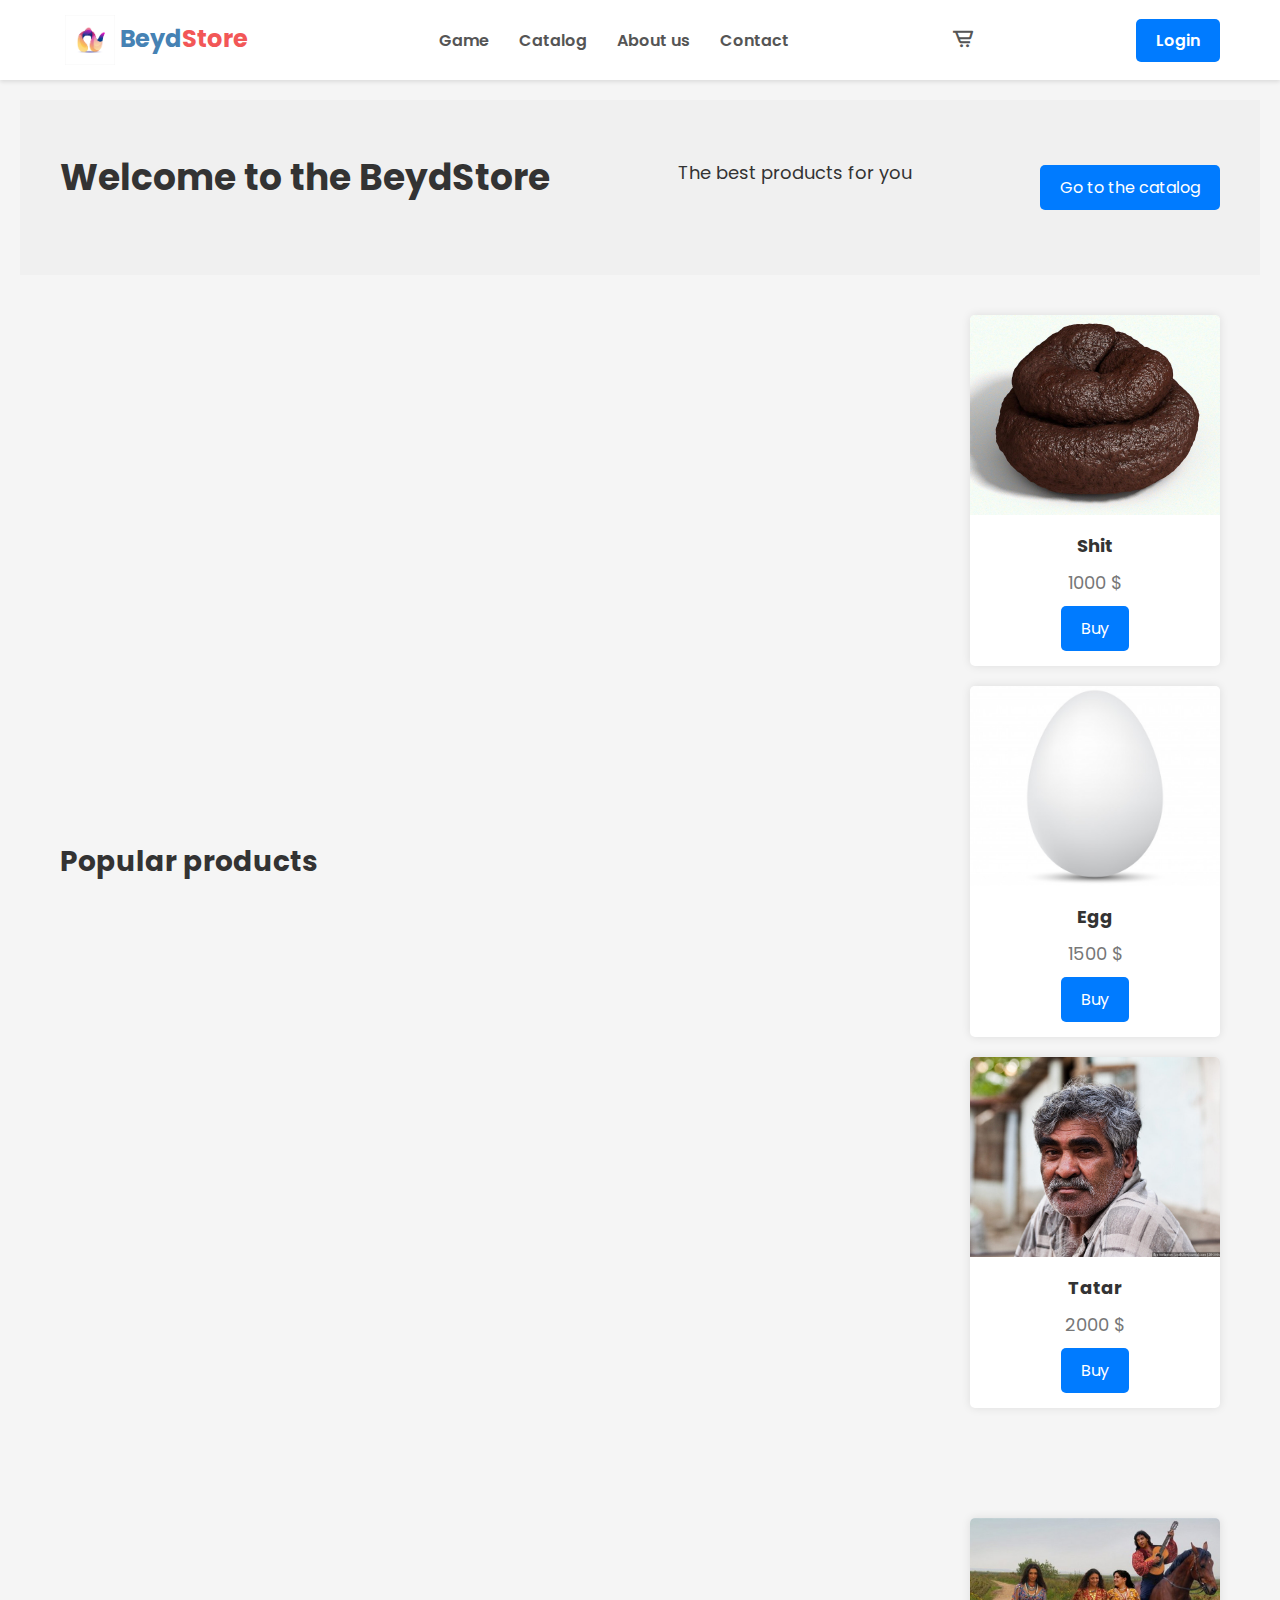
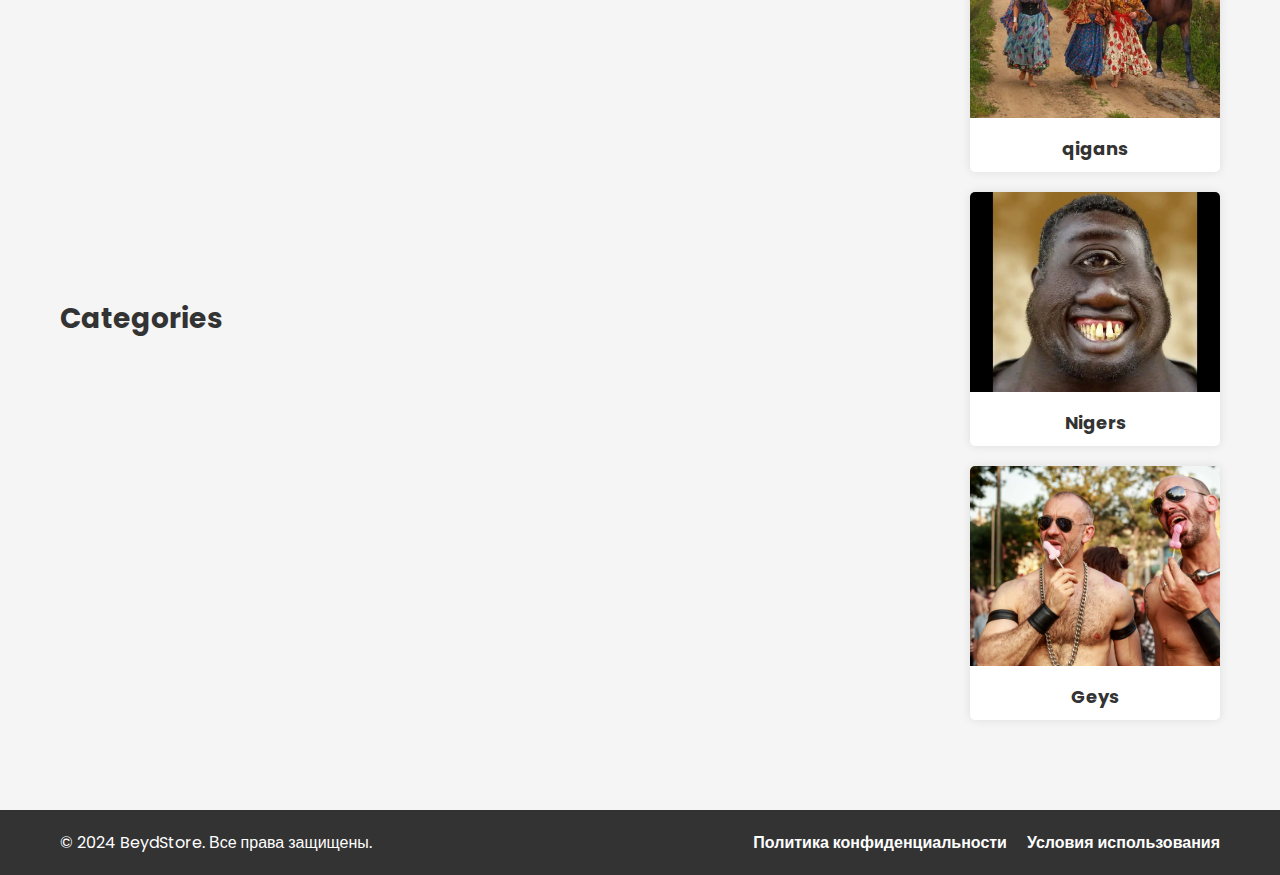
<file: BeydStore/index.html>
<!DOCTYPE html>
<html lang="en">
<head>
    <meta charset="UTF-8">
    <meta name="viewport" content="width=device-width, initial-scale=1.0">
    <title>BeydStore</title>
    <link rel="stylesheet" href="style_shop.css">
     <link href='https://unpkg.com/boxicons@2.1.4/css/boxicons.min.css' rel='stylesheet'>
    <link rel="preconnect" href="https://fonts.googleapis.com">
    <link rel="preconnect" href="https://fonts.gstatic.com" crossorigin>
    <link href="https://fonts.googleapis.com/css2?family=Montserrat:wght@400;700&family=Poppins:wght@400;600&display=swap" rel="stylesheet">
    <script src="script.js" defer></script>
</head>
<body>
    <header>
        <div class="container">
            <div class="logo">
                <a href="#">
                    <img src="ico.ico" alt="Логотип" class="logo-image">
                    <a href="shop.html"><span class="logo-my">Beyd</span><span class="logo-store">Store</span></a>
                </a>
            </div>
            <nav>
                <ul>
                    <li><a href="Game.html">Game</a></li>
                    <li><a href="#">Catalog</a></li>
                    <li><a href="#">About us</a></li>
                    <li><a href="contact.html">Contact</a></li>
                </ul>
            </nav>
            <div class="cart">
              <a href="bascket.html"><i class='bx bx-cart-alt'></i></a>
            </div>
             <div class="login-btn">
                <a href="login.html">Login</a>
            </div>
        </div>
    </header>

    <main>
        <section class="hero">
            <div class="container">
                <h1>Welcome to the BeydStore</h1>
                <p>The best products for you</p>
                    <a href="#" class="button-hero">Go to the catalog</a>
            </div>
        </section>
         <section class="featured-products">
            <div class="container">
                <h2>Popular products</h2>
                <div class="products-grid">
                     <div class="product">
                        <img src="pictures1.jpg" alt="Product 1"  class="product-image" > <!-- Замените src на путь к вашей фотографии -->
                         <h3>Shit</h3>
                         <p class="product-price">1000 $</p>
                         <a href="#" class="buy-button">Buy</a>
                     </div>
                      <div class="product">
                          <img src="pictures2.jpg" alt="Product 2" class="product-image"> <!-- Замените src на путь к вашей фотографии -->
                        <h3>Egg</h3>
                        <p class="product-price">1500 $</p>
                        <a href="#" class="buy-button">Buy</a>
                    </div>
                    <div class="product">
                         <img src="pictures3.jpg" alt="Product 3" class="product-image"> <!-- Замените src на путь к вашей фотографии -->
                        <h3>Tatar</h3>
                        <p class="product-price">2000 $</p>
                        <a href="#" class="buy-button">Buy</a>
                   </div>
                </div>
            </div>
        </section>
        <section class="categories">
            <div class="container">
                <h2>Categories</h2>
                <div class="categories-grid">
                    <div class="category">
                         <img src="picturies4.jpg" alt="Category 1" class="category-image"> <!-- Замените src на путь к вашей фотографии -->
                         <h3>qigans</h3>
                     </div>
                    <div class="category">
                          <img src="pictures5.jpg" alt="Category 2" class="category-image"> <!-- Замените src на путь к вашей фотографии -->
                        <h3>Nigers</h3>
                    </div>
                    <div class="category">
                        <img src="picturies6.jpg" alt="Category 3" class="category-image"> <!-- Замените src на путь к вашей фотографии -->
                        <h3>Geys</h3>
                    </div>
                </div>
            </div>
        </section>
    </main>

     <footer>
        <div class="container">
            <p>&copy; 2024 BeydStore. Все права защищены.</p>
            <nav>
                <ul>
                    <li><a href="#">Политика конфиденциальности</a></li>
                    <li><a href="#">Условия использования</a></li>
                </ul>
            </nav>
        </div>
    </footer>

</body>
</html>
</file>
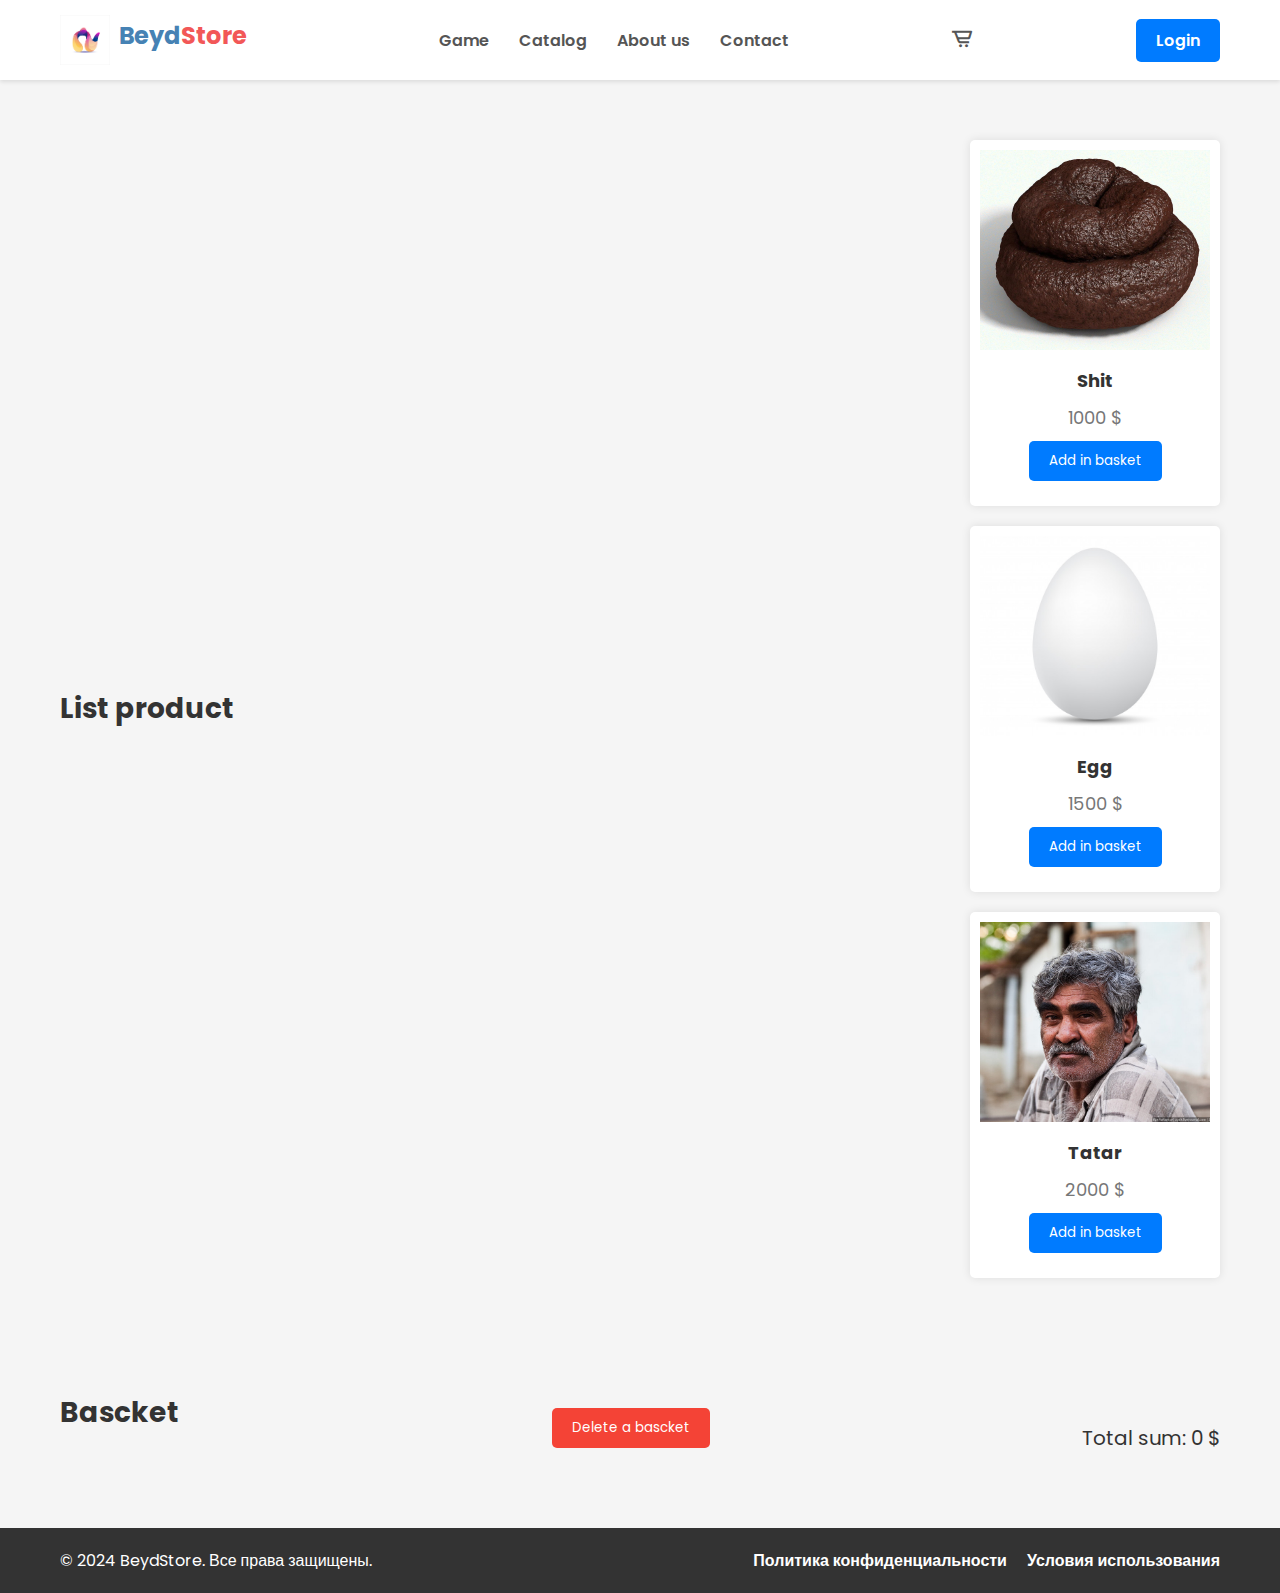
<file: BeydStore/bascket.html>
<!DOCTYPE html>
<html lang="en">
<head>
    <meta charset="UTF-8">
    <meta name="viewport" content="width=device-width, initial-scale=1.0">
    <title>BascketProduct</title>
    <link rel="stylesheet" href="bascket_style.css">
     <link href='https://unpkg.com/boxicons@2.1.4/css/boxicons.min.css' rel='stylesheet'>
    <link rel="preconnect" href="https://fonts.googleapis.com">
    <link rel="preconnect" href="https://fonts.gstatic.com" crossorigin>
    <link href="https://fonts.googleapis.com/css2?family=Montserrat:wght@400;700&family=Poppins:wght@400;600&display=swap" rel="stylesheet">
    <link rel="icon" href="bascket.ico">
</head>
<body>
    <header>
        <div class="container">
            <div class="logo">
                <img src="ico.ico" alt="Логотип" class="logo-image">
                <a href="shop.html"><span class="logo-my">Beyd</span><span class="logo-store">Store</span></a>
            </div>
            <nav>
                <ul>
                    <li><a href="Game.html">Game</a></li>
                    <li><a href="#">Catalog</a></li>
                    <li><a href="#">About us</a></li>
                    <li><a href="contact.html">Contact</a></li>
                </ul>
            </nav>
            <div class="cart">
              <a href="bascket.html"><i class='bx bx-cart-alt'></i></a>
            </div>
             <div class="login-btn">
                <a href="login.html">Login</a>
            </div>
        </div>
    </header>

    <main>
        <section class="products-section">
            <div class="container">
                 <h2>List product</h2>
                <div class="products-grid">
                     <div class="product" data-product-id="1">
                        <img src="pictures1.jpg" alt="Product 1"  class="product-image" >
                         <h3>Shit</h3>
                         <p class="product-price">1000 $</p>
                        <button class="add-to-cart-btn">Add in basket</button>
                     </div>
                      <div class="product" data-product-id="2">
                          <img src="pictures2.jpg" alt="Product 2" class="product-image">
                        <h3>Egg</h3>
                        <p class="product-price">1500 $</p>
                        <button class="add-to-cart-btn">Add in basket</button>
                    </div>
                    <div class="product" data-product-id="3">
                         <img src="pictures3.jpg" alt="Product 3" class="product-image">
                        <h3>Tatar</h3>
                        <p class="product-price">2000 $</p>
                        <button class="add-to-cart-btn">Add in basket</button>
                   </div>
                </div>
            </div>
        </section>
        <section class="cart-section">
            <div class="container">
                <h2>Bascket</h2>
                <div id="cart-items">
                    <!-- Здесь будут отображаться товары корзины -->
                    <p id="empty-cart-message">Basket empty</p>
                </div>
                <button id="clear-cart-btn">Delete a bascket</button>
                <p id="total-price">Total sum: 0 $</p>
            </div>
        </section>
    </main>

   <footer>
        <div class="container">
            <p>&copy; 2024 BeydStore. Все права защищены.</p>
            <nav>
                <ul>
                    <li><a href="#">Политика конфиденциальности</a></li>
                    <li><a href="#">Условия использования</a></li>
                </ul>
            </nav>
        </div>
    </footer>
   <script src="script.js" defer></script>
</body>
</html>
</file>
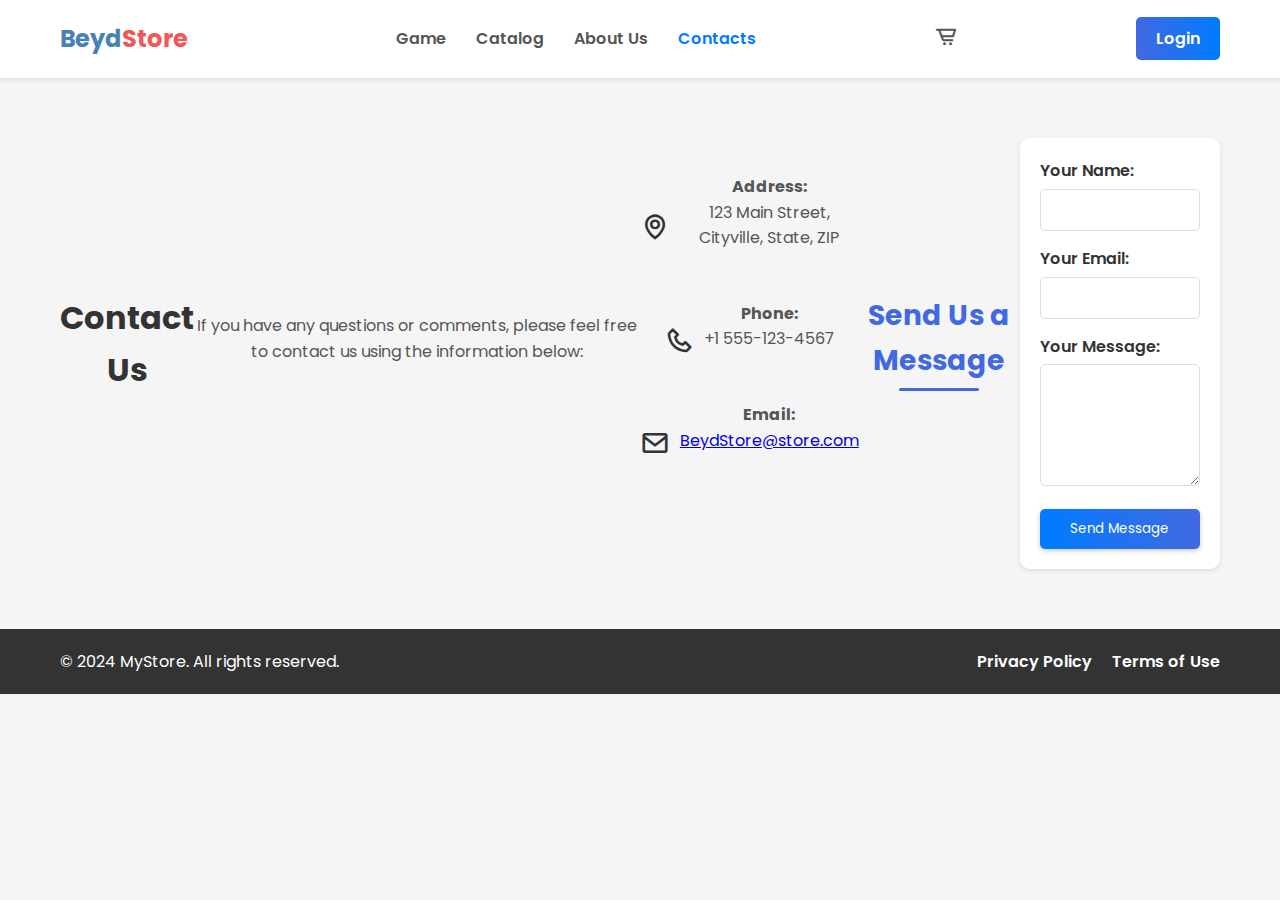
<file: BeydStore/contact.html>
<!DOCTYPE html>
<html lang="en">
<head>
    <meta charset="UTF-8">
    <meta name="viewport" content="width=device-width, initial-scale=1.0">
    <title>Contacts</title>
    <link rel="stylesheet" href="contact_style.css">
      <link href='https://unpkg.com/boxicons@2.1.4/css/boxicons.min.css' rel='stylesheet'>
    <link rel="preconnect" href="https://fonts.googleapis.com">
    <link rel="preconnect" href="https://fonts.gstatic.com" crossorigin>
    <link href="https://fonts.googleapis.com/css2?family=Montserrat:wght@400;700&family=Poppins:wght@400;600&display=swap" rel="stylesheet">
</head>
<body>
    <header>
        <div class="container">
            <div class="logo">
                <a href="shop.html"><span class="logo-my">Beyd</span><span class="logo-store">Store</span></a>
            </div>
             <nav>
                <ul>
                    <li><a href="Game.html">Game</a></li>
                    <li><a href="#">Catalog</a></li>
                    <li><a href="#">About Us</a></li>
                    <li><a href="contacts.html" class="active">Contacts</a></li>
                </ul>
            </nav>
             <div class="cart">
              <a href="bascket.html"><i class='bx bx-cart-alt'></i></a>
            </div>
            <div class="login-btn">
                <a href="login.html ">Login</a>
            </div>
        </div>
    </header>

    <main>
        <section class="contact-section">
            <div class="container">
                <h1>Contact Us</h1>
                <p>If you have any questions or comments, please feel free to contact us using the information below:</p>
                <div class="contact-details">
                     <div class="contact-item">
                         <i class='bx bx-map' ></i>
                        <p><strong>Address:</strong><br>123 Main Street, Cityville, State, ZIP</p>
                     </div>
                     <div class="contact-item">
                           <i class='bx bx-phone' ></i>
                         <p><strong>Phone:</strong><br>+1 555-123-4567</p>
                     </div>
                     <div class="contact-item">
                           <i class='bx bx-envelope'></i>
                        <p><strong>Email:</strong><br><a href="mailto:info@mystore.com">BeydStore@store.com</a></p>
                    </div>
                </div>
                <h2>Send Us a Message</h2>
                <form class="contact-form">
                   <div class="form-group">
                         <label for="name">Your Name:</label>
                        <input type="text" id="name" name="name" required>
                   </div>
                    <div class="form-group">
                        <label for="email">Your Email:</label>
                        <input type="email" id="email" name="email" required>
                    </div>
                    <div class="form-group">
                         <label for="message">Your Message:</label>
                        <textarea id="message" name="message" rows="5" required></textarea>
                    </div>
                   <button type="submit" class="submit-button">Send Message</button>
                </form>
            </div>
        </section>
    </main>

    <footer>
        <div class="container">
            <p>&copy; 2024 MyStore. All rights reserved.</p>
             <nav>
                <ul>
                    <li><a href="#">Privacy Policy</a></li>
                    <li><a href="#">Terms of Use</a></li>
                </ul>
            </nav>
        </div>
    </footer>
</body>
</html>
</file>
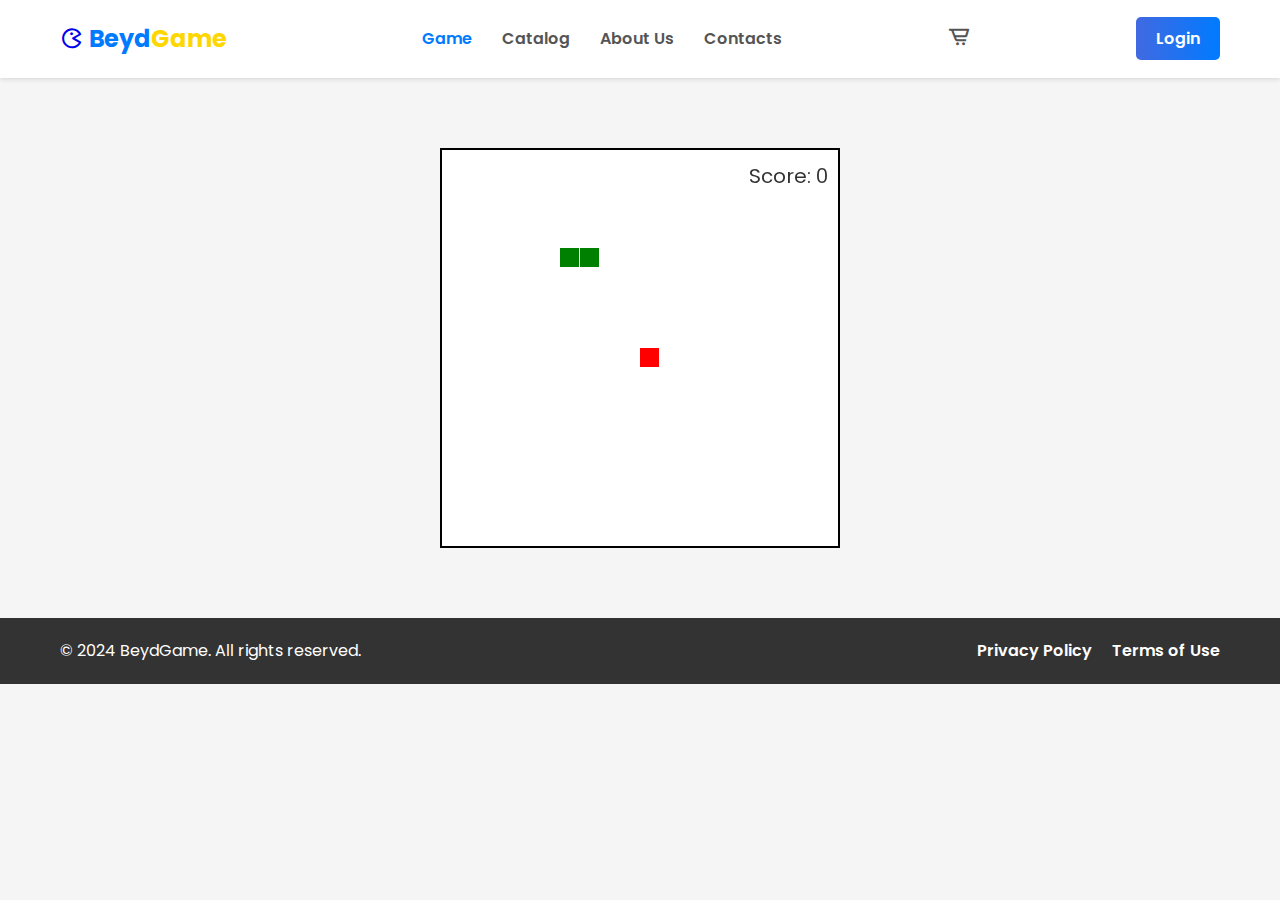
<file: BeydStore/game2.html>
<!DOCTYPE html>
<html lang="en">
<head>
    <meta charset="UTF-8">
    <meta name="viewport" content="width=device-width, initial-scale=1.0">
    <title>Snake Game</title>
    <link rel="stylesheet" href="game2_style.css">
    <link href='https://unpkg.com/boxicons@2.1.4/css/boxicons.min.css' rel='stylesheet'>
    <link rel="preconnect" href="https://fonts.googleapis.com">
    <link rel="preconnect" href="https://fonts.gstatic.com" crossorigin>
    <link href="https://fonts.googleapis.com/css2?family=Montserrat:wght@400;700&family=Poppins:wght@400;600&display=swap" rel="stylesheet">
</head>
<body>
    <header>
        <div class="container">
             <div class="logo">
                <a href="shop.html">
                   <i class='bx bx-game logo-icon'></i>
                    <span class="logo-my">Beyd</span><span class="logo-store">Game</span>
                </a>
            </div>
            <nav>
                <ul>
                   <li><a href="Game.html" class="active">Game</a></li>
                    <li><a href="#">Catalog</a></li>
                    <li><a href="#">About Us</a></li>
                    <li><a href="contacts.html">Contacts</a></li>
                </ul>
            </nav>
             <div class="cart">
              <a href="bascket.html"><i class='bx bx-cart-alt'></i></a>
            </div>
             <div class="login-btn">
                <a href="login.html">Login</a>
            </div>
        </div>
    </header>

    <main>
         <div class="game-container">
             <canvas id="gameCanvas" width="400" height="400"></canvas>
             <div class="score">Score: 0</div>
             <a href="Game.html" class="prev-game-arrow">
               <i class='bx bx-left-arrow-alt'></i>
            </a>
           <a href="game3.html" class="next-game-arrow">
               <i class='bx bx-right-arrow-alt'></i>
           </a>
        </div>
    </main>

    <footer>
        <div class="container">
            <p>&copy; 2024 BeydGame. All rights reserved.</p>
            <nav>
                <ul>
                   <li><a href="#">Privacy Policy</a></li>
                    <li><a href="#">Terms of Use</a></li>
                </ul>
            </nav>
        </div>
    </footer>
    <script src="game2script.js" defer></script>
</body>
</html>
</file>
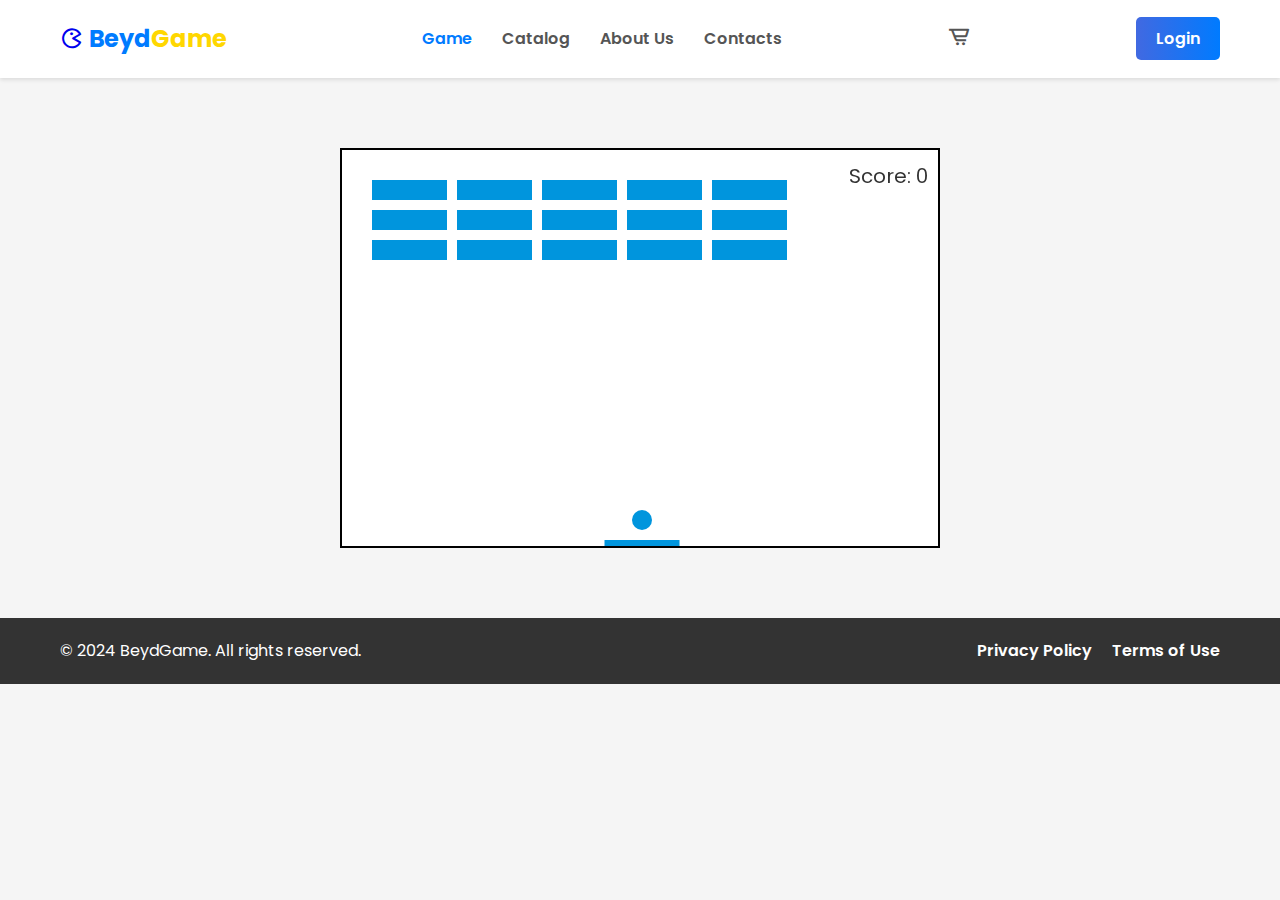
<file: BeydStore/game3.html>
<!DOCTYPE html>
<html lang="en">
<head>
    <meta charset="UTF-8">
    <meta name="viewport" content="width=device-width, initial-scale=1.0">
    <title>Arkanoid Game</title>
    <link rel="stylesheet" href="game3.css">
    <link href='https://unpkg.com/boxicons@2.1.4/css/boxicons.min.css' rel='stylesheet'>
    <link rel="preconnect" href="https://fonts.googleapis.com">
    <link rel="preconnect" href="https://fonts.gstatic.com" crossorigin>
    <link href="https://fonts.googleapis.com/css2?family=Montserrat:wght@400;700&family=Poppins:wght@400;600&display=swap" rel="stylesheet">
</head>
<body>
    <header>
        <div class="container">
             <div class="logo">
                <a href="shop.html">
                   <i class='bx bx-game logo-icon'></i>
                    <span class="logo-my">Beyd</span><span class="logo-store">Game</span>
                </a>
            </div>
            <nav>
                <ul>
                   <li><a href="Game.html" class="active">Game</a></li>
                    <li><a href="#">Catalog</a></li>
                    <li><a href="#">About Us</a></li>
                    <li><a href="contact.html">Contacts</a></li>
                </ul>
            </nav>
             <div class="cart">
              <a href="bascket.html"><i class='bx bx-cart-alt'></i></a>
            </div>
             <div class="login-btn">
                <a href="login.html">Login</a>
            </div>
        </div>
    </header>

    <main>
         <div class="game-container">
            <canvas id="arkanoidCanvas" width="600" height="400"></canvas>
              <div class="score">Score: 0</div>
           <a href="game2.html" class="prev-game-arrow">
               <i class='bx bx-right-arrow-alt'></i>
           </a>
           <a href="game4.html" class="next-game-arrow">
               <i class='bx bx-right-arrow-alt'></i>
           </a>
        </div>
    </main>

    <footer>
        <div class="container">
            <p>&copy; 2024 BeydGame. All rights reserved.</p>
            <nav>
                <ul>
                   <li><a href="#">Privacy Policy</a></li>
                    <li><a href="#">Terms of Use</a></li>
                </ul>
            </nav>
        </div>
    </footer>
    <script src="game3.js" defer></script>
</body>
</html>
</file>
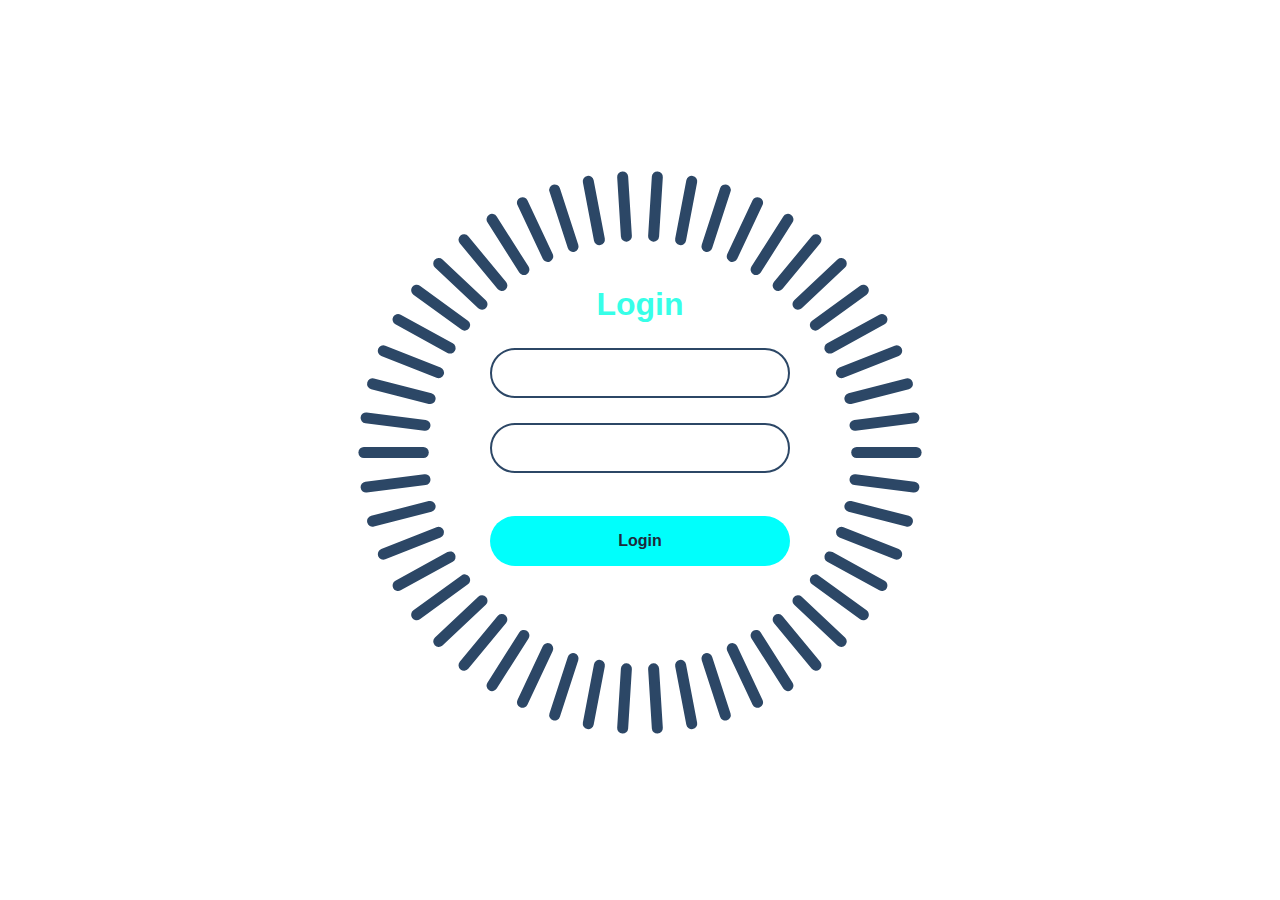
<file: BeydStore/login.html>
<!DOCTYPE html>
<html lang="en">
<head>
    <meta charset="UTF-8">
    <title>  Login </title>
    <link rel="stylesheet" href="login_style.css">
    <link rel="icon" href="login.ico">
</head> 
<body>
<div class="container">
    <div class="login-box">
        <h2> Login </h2>
        <form action="#">
            <div class="input-box">
                <input type="email" placeholder="Email" required>
            </div>
            <div class="input-box">
                <input type="password" placeholder="Password" required>
            </div>
            <div class="forgot-password">
                <a href="shop.html">    Come_back </a>
            </div>
            <button type="submit" class="btn"> Login </button>
            <div class="signup-link">
                <a href="signup.html"> Signup </a>
            </div>
        </form>
    </div>
    <div class="nan">
    <span style="--i:0;"></span>
    <span style="--i:1;"></span>
    <span style="--i:2;"></span>
    <span style="--i:3;"></span>
    <span style="--i:4;"></span>
    <span style="--i:5;"></span>
    <span style="--i:6;"></span>
    <span style="--i:7;"></span>
    <span style="--i:8;"></span>
    <span style="--i:9;"></span>
    <span style="--i:10;"></span>
    <span style="--i:11;"></span>
    <span style="--i:12;"></span>
    <span style="--i:13;"></span>
    <span style="--i:14;"></span>
    <span style="--i:15;"></span>
    <span style="--i:16;"></span>
    <span style="--i:17;"></span>
    <span style="--i:18;"></span>
    <span style="--i:19;"></span>
    <span style="--i:20;"></span>
    <span style="--i:21;"></span>
    <span style="--i:22;"></span>
    <span style="--i:23;"></span>
    <span style="--i:24;"></span>
    <span style="--i:25;"></span>
    <span style="--i:26;"></span>
    <span style="--i:27;"></span>
    <span style="--i:28;"></span>
    <span style="--i:29;"></span>
    <span style="--i:30;"></span>
    <span style="--i:31;"></span>
    <span style="--i:32;"></span>
    <span style="--i:33;"></span>
    <span style="--i:34;"></span>
    <span style="--i:35;"></span>
    <span style="--i:36;"></span>
    <span style="--i:37;"></span>
    <span style="--i:38;"></span>
    <span style="--i:39;"></span>
    <span style="--i:40;"></span>
    <span style="--i:41;"></span>
    <span style="--i:42;"></span>
    <span style="--i:43;"></span>
    <span style="--i:44;"></span>
    <span style="--i:45;"></span>
    <span style="--i:46;"></span>
    <span style="--i:47;"></span>
    <span style="--i:48;"></span>
    <span style="--i:49;"></span>
    </div>
</div>

</body>
</html>
</file>
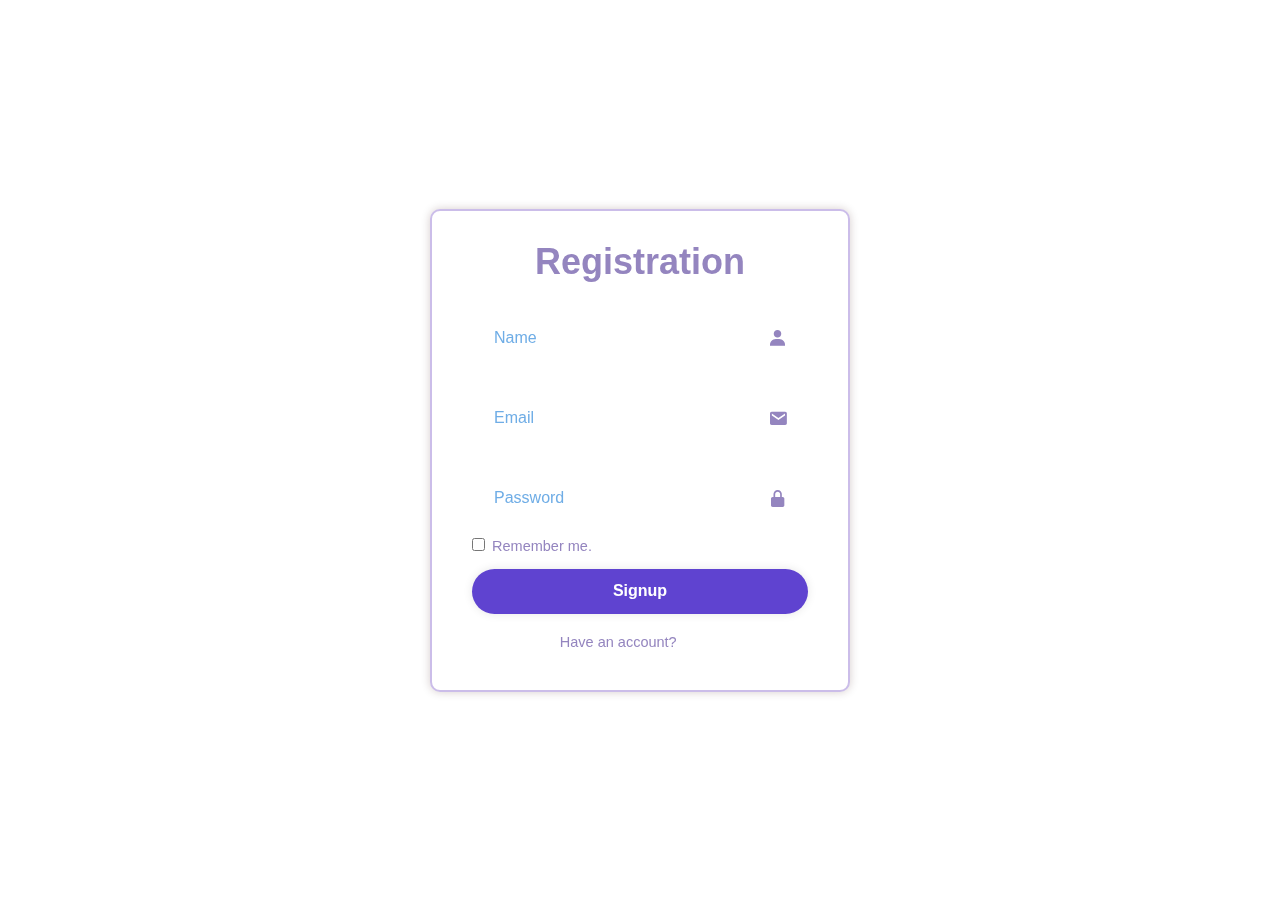
<file: BeydStore/signup.html>
<!DOCTYPE html>
<html lang="en">
<head>
    <meta charset="UTF-8">
    <meta name="viewport" content="width=device-width, initial-scale=1.0">
    <title>Signup</title>
    <link rel="stylesheet" href="style_signup.css">
    <link href='https://unpkg.com/boxicons@2.1.4/css/boxicons.min.css' rel='stylesheet'>
    <link rel="icon" href="icon/signup.ico">
</head>
<body>
    <div class="wrapper">
        <form action="">
            <h1>Registration</h1>
            <div class="input-box">
                <input type="text" placeholder="Name" required>
                <i class='bx bxs-user'></i>
            </div>
            <div class="input-box">
                <input type="email" placeholder="Email" required>
                <i class='bx bxs-envelope'></i>
            </div>
            <div class="input-box">
                <input type="password" placeholder="Password" required>
                <i class='bx bxs-lock-alt' ></i>
            </div>
            <div class="remember-forgot">
                <label><input type="checkbox"> Remember me.</label>
            </div>
            <button type="submit" class="btn">Signup</button>
            <div class="login-link">
                <p>Have an account? <a href="login.html">Login</a></p>
            </div>
        </form>
    </div>
</body>
</html>
</file>
<file: BeydStore/style_shop.css>
* {
    margin: 0;
    padding: 0;
    box-sizing: border-box;
    font-family: 'Poppins', sans-serif;
}

body {
    background-color: #f5f5f5;
    color: #333;
}

header {
    background-color: #ffffff;
    box-shadow: 0 2px 4px rgba(0, 0, 0, 0.1);
    padding: 15px 0;
}

.container {
    max-width: 1200px;
    margin: 0 auto;
    display: flex;
    justify-content: space-between;
    align-items: center;
    padding: 0 20px;
}

.logo a {
    font-size: 24px;
    font-weight: 700;
    color: #333;
    text-decoration: none;
}

nav ul {
    list-style: none;
    display: flex;
}

nav ul li {
    margin-left: 30px;
}

nav ul li a {
    text-decoration: none;
    color: #555;
    font-size: 16px;
    font-weight: 600;
    transition: color 0.3s ease;
}

nav ul li a:hover {
    color: #007bff;
}

.cart a {
  color: #555;
  font-size: 24px;
  transition: color 0.3s ease;
}

.cart a:hover {
  color: #007bff;
}
.login-btn a {
  background-color: #007bff;
  color: #fff;
  padding: 10px 20px;
  border-radius: 5px;
  text-decoration: none;
  font-size: 16px;
  font-weight: 600;
  transition: background-color 0.3s ease;
}

.login-btn a:hover {
      background-color: #0056b3; /* Более темный оттенок при наведении */
  }
main {
    padding: 20px;
}
.hero {
    background-color: #f0f0f0;
    padding: 50px 0;
    text-align: center;
}

.logo-image {
    height: 50px; /* Установите высоту логотипа */
    margin-left: 5px; /* Добавьте отступ справа от логотипа */
    vertical-align: middle;
    display: inline-block;
}

.hero h1 {
    font-size: 36px;
    margin-bottom: 20px;
}

.logo-my {
    color: #4682B4;  /* Синий цвет для "My" */
}

.logo-store {
    color: #f25757;  /* Синий цвет для "My" */
}

.hero p {
    font-size: 18px;
    margin-bottom: 30px;
}

.button-hero {
    display: inline-block;
    padding: 10px 20px;
    background-color: #007bff;
    color: white;
    text-decoration: none;
    border-radius: 5px;
    transition: background-color 0.3s ease;
}

.button-hero:hover {
    background-color: #0056b3;
}
.featured-products {
    padding: 40px 0;
}

.featured-products h2,
.categories h2 {
    font-size: 28px;
    text-align: center;
    margin-bottom: 30px;
}
.products-grid {
    display: grid;
    grid-template-columns: repeat(auto-fit, minmax(250px, 1fr));
    gap: 20px;
    margin-bottom: 30px;
}
.product {
    background-color: #fff;
    border-radius: 5px;
    overflow: hidden;
    text-align: center;
    box-shadow: 0 0 10px rgba(0, 0, 0, 0.1);
    transition: transform 0.3s ease;
}
.product:hover {
    transform: translateY(-5px);
}
.product img {
    width: 100%;
    height: 200px;
    object-fit: cover;
}
.product h3 {
    font-size: 18px;
    margin: 10px 0;
}
.product p {
    color: #777;
}
.product-price {
    font-size: 18px;
    margin-bottom: 10px;
}
.buy-button {
    display: inline-block;
    padding: 10px 20px;
    background-color: #007bff;
    color: #fff;
    text-decoration: none;
    border-radius: 5px;
    margin-bottom: 15px;
     transition: background-color 0.3s ease;
}

.buy-button:hover {
     background-color: #0056b3;
}
.categories {
    padding: 40px 0;
}
.categories-grid {
     display: grid;
    grid-template-columns: repeat(auto-fit, minmax(250px, 1fr));
    gap: 20px;
    margin-bottom: 30px;
}
.category {
    background-color: #fff;
    border-radius: 5px;
    overflow: hidden;
    text-align: center;
    box-shadow: 0 0 10px rgba(0, 0, 0, 0.1);
    transition: transform 0.3s ease;
}
.category:hover {
    transform: translateY(-5px);
}
.category img {
    width: 100%;
    height: 200px;
    object-fit: cover;
}

.category h3 {
      font-size: 18px;
    margin: 10px 0;
}
footer {
    background-color: #333;
    color: #fff;
    padding: 20px 0;
}
footer .container {
    display: flex;
    justify-content: space-between;
    align-items: center;
}

footer nav ul {
    list-style: none;
    display: flex;
}
footer nav ul li {
    margin-left: 20px;
}
footer nav ul li a {
    color: #fff;
    text-decoration: none;
      transition: color 0.3s ease;
}
footer nav ul li a:hover {
    color: #007bff;
}
.product-image, .category-image {
    aspect-ratio: 1/1;
    object-fit: cover;
}
</file>
<file: BeydStore/bascket_style.css>
* {
    margin: 0;
    padding: 0;
    box-sizing: border-box;
    font-family: 'Poppins', sans-serif;
}

body {
    background-color: #f5f5f5;
    color: #333;
}

header {
    background-color: #ffffff;
    box-shadow: 0 2px 4px rgba(0, 0, 0, 0.1);
    padding: 15px 0;
}

.container {
    max-width: 1200px;
    margin: 0 auto;
    display: flex;
    justify-content: space-between;
    align-items: center;
    padding: 0 20px;
}

.logo a {
    font-size: 24px;
    font-weight: 700;
    color: #333;
    text-decoration: none;
}

nav ul {
    list-style: none;
    display: flex;
}

nav ul li {
    margin-left: 30px;
}

nav ul li a {
    text-decoration: none;
    color: #555;
    font-size: 16px;
    font-weight: 600;
    transition: color 0.3s ease;
}

nav ul li a:hover {
    color: #007bff;
}

.cart a {
  color: #555;
  font-size: 24px;
  transition: color 0.3s ease;
}

.cart a:hover {
  color: #007bff;
}
.login-btn a {
  background-color: #007bff;
  color: #fff;
  padding: 10px 20px;
  border-radius: 5px;
  text-decoration: none;
  font-size: 16px;
  font-weight: 600;
  transition: background-color 0.3s ease;
  }

  .login-btn a:hover {
      background-color: #0056b3;
  }
main {
    padding: 20px;
}
.products-section {
    padding: 40px 0;
}
.products-section h2 {
    font-size: 28px;
    text-align: center;
    margin-bottom: 30px;
}
.products-grid {
     display: grid;
    grid-template-columns: repeat(auto-fit, minmax(250px, 1fr));
    gap: 20px;
    margin-bottom: 30px;
}
.product {
    background-color: #fff;
    border-radius: 5px;
    overflow: hidden;
    text-align: center;
    box-shadow: 0 0 10px rgba(0, 0, 0, 0.1);
    transition: transform 0.3s ease;
    padding: 10px;
}
.product:hover {
    transform: translateY(-5px);
}
.product img {
    width: 100%;
    height: 200px;
    object-fit: cover;
}
.product h3 {
    font-size: 18px;
    margin: 10px 0;
}
.product p {
    color: #777;
}
.product-price {
    font-size: 18px;
    margin-bottom: 10px;
}
.add-to-cart-btn {
    display: inline-block;
    padding: 10px 20px;
    background-color: #007bff;
    color: #fff;
    text-decoration: none;
    border: none;
    border-radius: 5px;
    margin-bottom: 15px;
     transition: background-color 0.3s ease;
     cursor: pointer;
}

.add-to-cart-btn:hover {
     background-color: #0056b3;
}
.cart-section {
    padding: 40px 0;
}
.cart-section h2 {
      font-size: 28px;
    text-align: center;
    margin-bottom: 30px;
}
#cart-items {
   margin: 20px 0;
}
.cart-item {
     display: flex;
    justify-content: space-between;
    align-items: center;
    border: 1px solid #ddd;
    padding: 10px;
    border-radius: 5px;
    margin-bottom: 10px;
}
.cart-item img {
    height: 60px;
    width: auto;
    margin-right: 10px;
}
.cart-item button {
    background-color: #f44336;
    color: #fff;
    padding: 5px 10px;
    border: none;
    border-radius: 3px;
    cursor: pointer;
}
#clear-cart-btn {
    padding: 10px 20px;
    background-color: #f44336;
    color: #fff;
    text-decoration: none;
    border: none;
    border-radius: 5px;
    cursor: pointer;
    display: block;
    margin: 20px auto;
     transition: background-color 0.3s ease;
}
#clear-cart-btn:hover {
     background-color: #d32f2f;
}
#empty-cart-message {
    font-size: 16px;
    color: #777;
    text-align: center;
}
 #total-price {
     font-size: 20px;
    text-align: right;
    margin-top: 20px;
}
.product-image {
    aspect-ratio: 1/1;
    object-fit: cover;
}
footer {
    background-color: #333;
    color: #fff;
    padding: 20px 0;
}
footer .container {
    display: flex;
    justify-content: space-between;
    align-items: center;
}

footer nav ul {
    list-style: none;
    display: flex;
}
footer nav ul li {
    margin-left: 20px;
}
footer nav ul li a {
    color: #fff;
    text-decoration: none;
      transition: color 0.3s ease;
}
footer nav ul li a:hover {
    color: #007bff;
}

.logo-image {
    height: 50px; /* Установите высоту логотипа */
    margin-right: 5px; /* Добавьте отступ справа от логотипа */
    vertical-align: middle;
    display: inline-block;
}

.logo-my {
    color: #4682B4;  /* Синий цвет для "My" */
}

.logo-store {
    color: #f25757;  /* Синий цвет для "My" */
}
</file>
<file: BeydStore/contact_style.css>
* {
    margin: 0;
    padding: 0;
    box-sizing: border-box;
    font-family: 'Poppins', sans-serif;
}

body {
    background-color: #f5f5f5;
    color: #333;
    line-height: 1.6;
}
/* Header */
header {
    background-color: #fff;
    box-shadow: 0 2px 4px rgba(0, 0, 0, 0.1);
    padding: 20px 0;
  position: sticky;
    top: 0;
     z-index: 100;
}

.container {
    max-width: 1200px;
    margin: 0 auto;
    display: flex;
    justify-content: space-between;
    align-items: center;
    padding: 0 20px;
}

.logo a {
    font-size: 24px;
    font-weight: 700;
    text-decoration: none;
    display: flex;
  align-items: center;
}
.logo-icon {
    font-size: 24px;
    margin-right: 5px;
     display: inline-block;
}
.logo-my {
    color: #007bff;
}

.logo-store {
    color: #ffd700;
}
nav ul {
    list-style: none;
    display: flex;
}

nav ul li {
    margin-left: 30px;
}

nav ul li a {
    text-decoration: none;
    color: #555;
    font-size: 16px;
    font-weight: 600;
    transition: color 0.3s ease;
}

nav ul li a:hover {
    color: #007bff;
}
nav ul li a.active {
     color: #007bff;
}

.cart a {
  color: #555;
  font-size: 24px;
  transition: color 0.3s ease;
}

.cart a:hover {
  color: #007bff;
}
.login-btn a {
    background: linear-gradient(to right, #4169E1, #007bff);
  color: #fff;
  padding: 10px 20px;
  border-radius: 5px;
  text-decoration: none;
  font-size: 16px;
  font-weight: 600;
    transition: background 0.3s ease;
  }
.login-btn a:hover {
      background: linear-gradient(to right, #007bff, #4169E1);
    box-shadow: 0 2px 5px rgba(0, 0, 0, 0.2);
  }
/* Main content */
main {
    padding: 20px;
}

/* Hero Section */
.hero {
    background: linear-gradient(to right, #f0f0f0, #e0e0e0);
    padding: 60px 0;
    text-align: center;
    border-radius: 10px;
     box-shadow: 0 4px 8px rgba(0, 0, 0, 0.1);
    margin-bottom: 30px;
}

.hero h1 {
    font-size: 36px;
    margin-bottom: 20px;
  color: #4169E1;
}

.hero p {
    font-size: 18px;
    margin-bottom: 30px;
    color: #555;
}
.button-hero {
    display: inline-block;
    padding: 12px 25px;
    background-color: #007bff;
    color: white;
    text-decoration: none;
    border-radius: 5px;
  box-shadow: 0 2px 5px rgba(0, 0, 0, 0.2);
    transition: background-color 0.3s ease, transform 0.2s ease;
}

.button-hero:hover {
    background-color: #0056b3;
     transform: translateY(-2px);
}
/* Products */
.products-section {
    padding: 40px 0;
}
.products-section h2, .cart-section h2, .contact-section h2 {
    font-size: 28px;
    text-align: center;
    margin-bottom: 30px;
  position: relative;
   color: #4169E1;
}
.products-section h2::after, .cart-section h2::after, .contact-section h2::after {
  content: '';
    position: absolute;
    bottom: -8px;
    left: 50%;
    transform: translateX(-50%);
    width: 80px;
    height: 3px;
    background-color: #4169E1;
    border-radius: 2px;
}
.products-grid {
     display: grid;
    grid-template-columns: repeat(auto-fit, minmax(280px, 1fr));
    gap: 20px;
    margin-bottom: 30px;
}
.product {
    background: #fff;
    border-radius: 10px;
    overflow: hidden;
    text-align: center;
    box-shadow: 0 4px 8px rgba(0, 0, 0, 0.2);
  transition: transform 0.2s ease, box-shadow 0.2s ease;
   padding: 10px;
  position: relative;
}
.product:hover {
    transform: translateY(-5px);
    box-shadow: 0 8px 16px rgba(0, 0, 0, 0.3);
}
.product img {
    width: 100%;
    height: 250px;
    object-fit: cover;
  transition: transform 0.2s ease;
}
.product:hover img {
      transform: scale(1.1);
}
.product h3 {
    font-size: 20px;
    margin: 10px 0;
    color: #333;
}
.product p {
    color: #777;
}
.product-price {
    font-size: 20px;
    margin-bottom: 10px;
    font-weight: 600;
  color: #007bff;
}
.add-to-cart-btn {
    display: inline-block;
    padding: 12px 25px;
    background: linear-gradient(to right, #007bff, #4169E1);
    color: #fff;
    text-decoration: none;
    border: none;
    border-radius: 5px;
    margin-bottom: 15px;
     transition: background-color 0.3s ease, transform 0.2s ease;
     cursor: pointer;
  box-shadow: 0 2px 5px rgba(0, 0, 0, 0.2);
}

.add-to-cart-btn:hover {
  background: linear-gradient(to right, #4169E1, #007bff);
   transform: translateY(-2px);
    box-shadow: 0 4px 8px rgba(0, 0, 0, 0.3);
}
/* Cart Section */
.cart-section {
    padding: 40px 0;
}
#cart-items {
   margin: 20px 0;
}
.cart-item {
     display: flex;
    justify-content: space-between;
    align-items: center;
    border: 1px solid #ddd;
    padding: 15px;
    border-radius: 10px;
    margin-bottom: 10px;
  background-color: #fff;
  box-shadow: 0 2px 4px rgba(0, 0, 0, 0.1);
}
.cart-item img {
    height: 80px;
    width: auto;
    margin-right: 20px;
  border-radius: 5px;
}
.cart-item span {
  font-size: 17px;
  color: #555;
}
.cart-item button {
    background-color: #f44336;
    color: #fff;
    padding: 8px 15px;
    border: none;
    border-radius: 5px;
    cursor: pointer;
      transition: background-color 0.3s ease, transform 0.2s ease;
       box-shadow: 0 2px 5px rgba(0, 0, 0, 0.2);
}
.cart-item button:hover {
     background-color: #d32f2f;
      transform: translateY(-2px);
}
#clear-cart-btn {
    padding: 12px 25px;
    background: linear-gradient(to right, #f44336, #d32f2f);
    color: #fff;
    text-decoration: none;
    border: none;
    border-radius: 5px;
    cursor: pointer;
    display: block;
    margin: 20px auto;
     transition: background-color 0.3s ease;
  box-shadow: 0 2px 5px rgba(0, 0, 0, 0.2);
}
#clear-cart-btn:hover {
     background: linear-gradient(to right, #d32f2f, #f44336);
}
#empty-cart-message {
    font-size: 16px;
    color: #777;
    text-align: center;
    font-style: italic;
}
 #total-price {
    font-size: 20px;
    text-align: right;
    margin-top: 20px;
    font-weight: bold;
    color: #4169E1;
}
.product-image, .category-image {
    aspect-ratio: 1/1;
    object-fit: cover;
}

/* Categories section */
.categories {
    padding: 40px 0;
}
.categories-grid {
     display: grid;
    grid-template-columns: repeat(auto-fit, minmax(280px, 1fr));
    gap: 20px;
    margin-bottom: 30px;
}
.category {
  background: #fff;
    border-radius: 10px;
    overflow: hidden;
    text-align: center;
    box-shadow: 0 4px 8px rgba(0, 0, 0, 0.2);
    transition: transform 0.2s ease, box-shadow 0.2s ease;
  position: relative;
  padding: 10px;
}
.category:hover {
      transform: translateY(-5px);
      box-shadow: 0 8px 16px rgba(0, 0, 0, 0.3);
}
.category img {
    width: 100%;
    height: 250px;
    object-fit: cover;
    transition: transform 0.2s ease;
}
.category:hover img {
      transform: scale(1.1);
}

.category h3 {
      font-size: 20px;
    margin: 10px 0;
    color: #333;
}
/* Footer */
footer {
    background-color: #333;
    color: #fff;
    padding: 20px 0;
}
footer .container {
    display: flex;
    justify-content: space-between;
    align-items: center;
}

footer nav ul {
    list-style: none;
    display: flex;
}
footer nav ul li {
    margin-left: 20px;
}
footer nav ul li a {
    color: #fff;
    text-decoration: none;
      transition: color 0.3s ease;
}
footer nav ul li a:hover {
    color: #007bff;
}
/* Contact page styles */
.contact-section {
    padding: 40px 0;
}
.contact-section h1 {
    font-size: 32px;
    text-align: center;
    margin-bottom: 20px;
}
.contact-section p {
      text-align: center;
    font-size: 16px;
    margin-bottom: 30px;
    color: #555;
}
.contact-details {
    display: flex;
    flex-direction: column;
    align-items: center;
    margin-bottom: 30px;
}
.contact-item {
    display: flex;
    align-items: center;
    margin-bottom: 20px;
}
.contact-item i {
    font-size: 30px;
    margin-right: 10px;
}
.contact-form {
    display: flex;
    flex-direction: column;
    max-width: 600px;
    margin: 0 auto;
  background-color: #fff;
  padding: 20px;
  border-radius: 10px;
  box-shadow: 0 2px 4px rgba(0, 0, 0, 0.1);
}
.form-group {
    margin-bottom: 15px;
}
.form-group label {
    display: block;
    font-weight: 600;
    margin-bottom: 5px;
}
.form-group input,
.form-group textarea {
    width: 100%;
    padding: 10px;
    border: 1px solid #ddd;
    border-radius: 5px;
}
.submit-button {
    padding: 10px 20px;
    background: linear-gradient(to right, #007bff, #4169E1);
    color: white;
    border: none;
    border-radius: 5px;
    cursor: pointer;
    transition: background 0.3s ease;
  box-shadow: 0 2px 5px rgba(0, 0, 0, 0.2);
}

.submit-button:hover {
    background: linear-gradient(to right, #4169E1, #007bff);
}

.logo-my {
    color: #4682B4;  /* Синий цвет для "My" */
}

.logo-store {
    color: #f25757;  /* Синий цвет для "My" */
}
</file>
<file: BeydStore/game2_style.css>
* {
    margin: 0;
    padding: 0;
    box-sizing: border-box;
    font-family: 'Poppins', sans-serif;
}

body {
    background-color: #f5f5f5;
    color: #333;
    line-height: 1.6;
}
/* Header */
header {
    background-color: #fff;
    box-shadow: 0 2px 4px rgba(0, 0, 0, 0.1);
    padding: 20px 0;
    position: sticky;
    top: 0;
    z-index: 100;
}

.container {
    max-width: 1200px;
    margin: 0 auto;
    display: flex;
    justify-content: space-between;
    align-items: center;
    padding: 0 20px;
}

.logo a {
    font-size: 24px;
    font-weight: 700;
    text-decoration: none;
    display: flex;
    align-items: center;
}
.logo-icon {
    font-size: 24px;
    margin-right: 5px;
    display: inline-block;
}
.logo-my {
    color: #007bff;
}

.logo-store {
    color: #ffd700;
}
nav ul {
    list-style: none;
    display: flex;
}

nav ul li {
    margin-left: 30px;
}

nav ul li a {
    text-decoration: none;
    color: #555;
    font-size: 16px;
    font-weight: 600;
    transition: color 0.3s ease;
}

nav ul li a:hover {
    color: #007bff;
}
nav ul li a.active {
    color: #007bff;
}

.cart a {
    color: #555;
    font-size: 24px;
    transition: color 0.3s ease;
}

.cart a:hover {
    color: #007bff;
}
.login-btn a {
    background: linear-gradient(to right, #4169E1, #007bff);
    color: #fff;
    padding: 10px 20px;
    border-radius: 5px;
    text-decoration: none;
    font-size: 16px;
    font-weight: 600;
    transition: background 0.3s ease;
}
.login-btn a:hover {
    background: linear-gradient(to right, #007bff, #4169E1);
    box-shadow: 0 2px 5px rgba(0, 0, 0, 0.2);
}
/* Main content */
main {
    padding: 20px;
}

/* Game styles */
.game-container {
    width: 400px;
    height: 400px;
    margin: 50px auto;
    border: 2px solid #000;
    position: relative;
    overflow: hidden;
    display: flex;
    justify-content: center;
    align-items: center;
}
canvas {
    background-color: #fff;
}
.score {
    position: absolute;
    top: 10px;
    right: 10px;
    font-size: 20px;
}
.next-game-arrow {
    position: absolute;
    top: 50%;
    right: 100px;
    transform: translateY(-50%);
    font-size: 40px;
    color: #007bff;
    text-decoration: none;
    transition: all 0.3s ease;
    opacity: 0;
}
.game-container:hover .next-game-arrow {
    right: -5px;
    opacity: 1;
}
.prev-game-arrow {
    position: absolute;
    top: 50%;
    left: 100px;
    transform: translateY(-50%);
    font-size: 40px;
    color: #007bff;
    text-decoration: none;
    transition: all 0.3s ease;
    opacity: 0;
}
    .game-container:hover .prev-game-arrow {
        left: -5px;
        opacity: 1;
    }
/* Footer */
footer {
    background-color: #333;
    color: #fff;
    padding: 20px 0;
}
footer .container {
    display: flex;
    justify-content: space-between;
    align-items: center;
}

footer nav ul {
    list-style: none;
    display: flex;
}
footer nav ul li {
    margin-left: 20px;
}
footer nav ul li a {
    color: #fff;
    text-decoration: none;
    transition: color 0.3s ease;
}
footer nav ul li a:hover {
    color: #007bff;
}
</file>
<file: BeydStore/game3.css>
* {
    margin: 0;
    padding: 0;
    box-sizing: border-box;
    font-family: 'Poppins', sans-serif;
}

body {
    background-color: #f5f5f5;
    color: #333;
    line-height: 1.6;
}
/* Header */
header {
    background-color: #fff;
    box-shadow: 0 2px 4px rgba(0, 0, 0, 0.1);
    padding: 20px 0;
    position: sticky;
    top: 0;
    z-index: 100;
}

.container {
    max-width: 1200px;
    margin: 0 auto;
    display: flex;
    justify-content: space-between;
    align-items: center;
    padding: 0 20px;
}

.logo a {
    font-size: 24px;
    font-weight: 700;
    text-decoration: none;
    display: flex;
    align-items: center;
}
.logo-icon {
    font-size: 24px;
    margin-right: 5px;
    display: inline-block;
}
.logo-my {
    color: #007bff;
}

.logo-store {
    color: #ffd700;
}
nav ul {
    list-style: none;
    display: flex;
}

nav ul li {
    margin-left: 30px;
}

nav ul li a {
    text-decoration: none;
    color: #555;
    font-size: 16px;
    font-weight: 600;
    transition: color 0.3s ease;
}

nav ul li a:hover {
    color: #007bff;
}
nav ul li a.active {
    color: #007bff;
}

.cart a {
    color: #555;
    font-size: 24px;
    transition: color 0.3s ease;
}

.cart a:hover {
    color: #007bff;
}
.login-btn a {
    background: linear-gradient(to right, #4169E1, #007bff);
    color: #fff;
    padding: 10px 20px;
    border-radius: 5px;
    text-decoration: none;
    font-size: 16px;
    font-weight: 600;
    transition: background 0.3s ease;
}
.login-btn a:hover {
    background: linear-gradient(to right, #007bff, #4169E1);
    box-shadow: 0 2px 5px rgba(0, 0, 0, 0.2);
}
/* Main content */
main {
    padding: 20px;
}

/* Game styles */
.game-container {
    width: 600px;
    height: 400px;
    margin: 50px auto;
    border: 2px solid #000;
    position: relative;
    overflow: hidden;
    background-color: #e0f6ff;
}
canvas {
    background-color: #fff;
    display: block; /* Важно! canvas должен быть блочным элементом */
}
.score {
     position: absolute;
    top: 10px;
    right: 10px;
    font-size: 20px;
}
.next-game-arrow {
     position: absolute;
    top: 50%;
    right: 600px;
    transform: translateY(-50%);
    font-size: 40px;
    color: #007bff;
    text-decoration: none;
    transition: all 0.3s ease;
     opacity: 0;
}
.game-container:hover .next-game-arrow {
    right: -5px;
    opacity: 1;
}
 .prev-game-arrow {
     position: absolute;
    top: 50%;
    left: 600px;
    transform: translateY(-50%) scaleX(-1);
    font-size: 40px;
    color: #007bff;
    text-decoration: none;
    transition: all 0.3s ease;
     opacity: 0;
}
    .game-container:hover .prev-game-arrow {
        left: -5px;
        opacity: 1;
    }
/* Footer */
footer {
    background-color: #333;
    color: #fff;
    padding: 20px 0;
}
footer .container {
    display: flex;
    justify-content: space-between;
    align-items: center;
}

footer nav ul {
    list-style: none;
    display: flex;
}
footer nav ul li {
    margin-left: 20px;
}
footer nav ul li a {
    color: #fff;
    text-decoration: none;
    transition: color 0.3s ease;
}
footer nav ul li a:hover {
    color: #007bff;
}
</file>
<file: BeydStore/login_style.css>
* {
    margin: 0;
    padding: 0;
    font-family: 'Lucida Grande', 'Lucida Sans Unicode', Geneva, Verdana, sans-serif;
    box-sizing: border-box;
}

body {
    display: flex;
    justify-content: center;
    align-items: center;
    background-color: #000000;
    background: url("https://i.pinimg.com/originals/d8/21/18/d82118622556ca08f26d20e45856029a.jpg");
    min-height: 100vh;
}

.container {
    position: relative;
    width: 256px;
    height: 100px;
    display: flex;
    justify-content: center;
    align-items: center;
}

.container span {
    position: absolute;
    left: 0;
    width: 32px;
    height: 5px;
    background: #2c4766;
    border-radius: 8px;
    transform-origin: 128px;
    transform: scale(2.2) rotate(calc(var(--i) * (360deg / 50)));
    animation: animateBlink 1s linear infinite; 
    animation-delay: calc(var(--i) * (2s / 50));
}

@keyframes animateBlink {
    0% {
        background: #58d6fc;
    }

    60% {
        background: #2c4766;
    }
}

.login-box {
    position: absolute;
    width: 400px;
}

.login-box form {
    width: 100px;
    padding: 0 50px;
}

h2 {
    font-size: 2em;
    color:rgb(55, 255, 232);
    text-align: center;
}

.input-box {
    position: relative;
    margin: 25px 0;
}

.input-box input {
    width: 300px;
    height: 50px;
    background: transparent;
    border: 2px solid #2c4766;
    outline: none;
    border-radius: 40px;
    font-size: 1em;
    color: #ffffff;
    padding: 0 20px;
    transition: 0.5s;
}

.input-box input::placeholder {
    color: #ffffffbf;
}

.input-box input:focus,
.input-box input:valid {
    border-radius: #00fffc;
}

.input-box label {
    position: absolute;
    top: 15px;
    left: 20px;
    transform: rotateY(-50%);
    font-size: 1em;
    color: #fff;
    pointer-events: none;
    transition: 0.5s ease;
}

.input-box input:focus ~ label,
.input-box input:valid ~ label {
    top: 1% ;
    left: 7px;
    font-size: 0.8em;
    padding: 0 6px;
    color: #00fffc; 
}

.forgot-password {
    font-family:'Lucida Sans', 'Lucida Sans Regular', 'Lucida Grande', 'Lucida Sans Unicode', Geneva, Verdana, sans-serif;
    margin: -15px 0 15px;
    margin-left: 110px;
    text-align: center;
}

.forgot-password a{
    font-size: 0.80-em;
    color: #fff;
    text-decoration: none;
}

.forgot-password a:hover {
    text-decoration: underline;
    color: rgb(41, 117, 193);
    transition: 0.35s;
}

.btn {
    width: 300px;
    height: 50px;
    border-radius: 45px;
    background: #00fffc;
    border: none;
    outline: none;
    cursor: pointer;
    font-size: 1em;
    color: #1f293a;
    font-weight: 600;
}

.signup-link {
    margin: 20px 0 10px;
    margin-left: 130px;
}

.signup-link a {
    font-size: 1em;
    color: #ffffff;
    text-decoration: none;
    font-weight: 600;
}

.signup-link a:hover {
    text-decoration: underline;
    color: rgb(41, 117, 193);
    transition: 0.35s;
}
</file>
<file: BeydStore/style_signup.css>
* {
    margin: 0;
    padding: 0;
    box-sizing: border-box;
    font-family:'Lucida Sans', 'Lucida Sans Regular', 'Lucida Grande', 'Lucida Sans Unicode', Geneva, Verdana, sans-serif;
}

body {
    display: flex;
    justify-content: center;
    align-items: center;
    min-height: 100vh;
    background: url('https://i.pinimg.com/originals/d8/21/18/d82118622556ca08f26d20e45856029a.jpg');
    background-size: cover;
    background-position: center;
}

.wrapper {
    width: 420px;
    background: transparent;
    border: 2px solid rgba(73, 25, 177, 0.285);
    backdrop-filter: blur(20px);
    box-shadow: 0 0 10px rgba(52, 1, 1, 0.2);
    color: #9485bf;
    border-radius: 10px;
    padding: 30px 40px;
}

.wrapper h1 {
    font-size: 36px;
    text-align: center;
}

.input-box {
    position: relative;
    width: 100%;
    height: 50px;
    margin: 30px 0;
}

.input-box input {
    width: 100%;
    height: 100%;
    background: transparent;
    border: none;
    outline: none;
    border: 2px solid rgba(255, 255, 255, 0.301);
    border-radius: 40px;
    font-size: 16px;
    color: #ffffff;
    padding: 20px 45px 20px 20px;
}

.input-box input::placeholder {
    color: #6fade6;
}

.input-box i {
    position: absolute;
    right: 20px;
    top: 50%;
    transform: translateY(-50%);
    font-size: 20px;
}

.remember-forgot {
    display: flex;
    justify-content: space-between;
    font-size: 14.5px;
    margin: -15px 0 15px;
}

.remember-forgot label input {
    accent-color: #2c20aa;
    margin-right: 3px;
}

.remember-forgot a {
    color: #251598;
    text-decoration: none;
}

.remember-forgot a:hover {
    text-decoration: underline;
}

.btn {
    width: 100%;
    height: 45px;
    background: #5f43d0;
    border: none;
    outline: none;
    border-radius: 40px;
    box-shadow: 0 0 10px rgba(0, 0, 0, .1);
    cursor: pointer;
    font-size: 16px;
    color: #ffffff;
    font-weight: 600;
}

.login-link {
    font-size: 14.5px;
    text-align: center;
    margin: 20px 0 10px;
}

.login-link p a {
    color: #ffffff;
    text-decoration: none;
    font-weight: 600;
}

.login-link p a:hover {
    text-decoration: underline;
}
</file>
